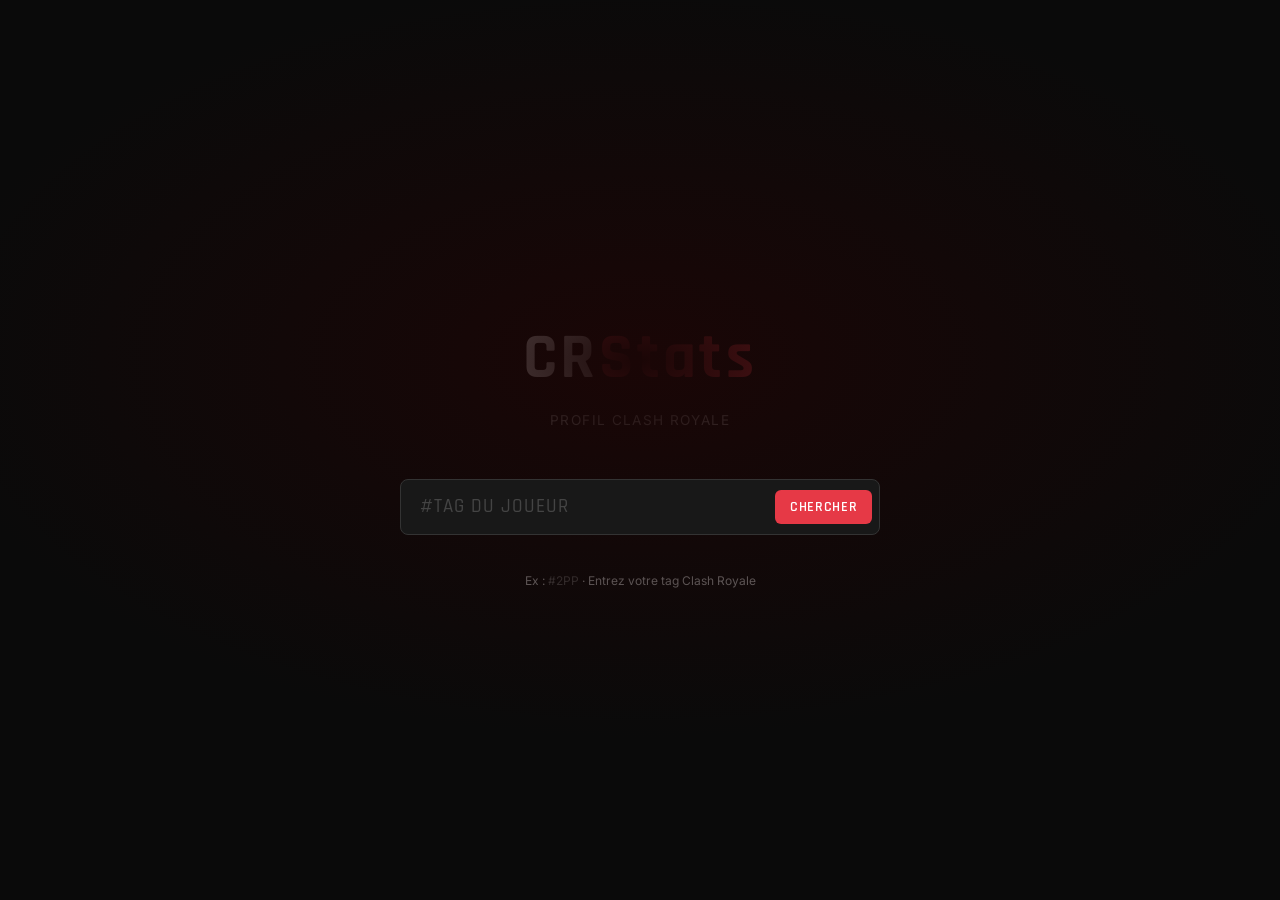
<file: clash-royale-profile.html>
<!DOCTYPE html>
<html lang="fr">
<head>
<meta charset="UTF-8">
<meta name="viewport" content="width=device-width, initial-scale=1.0">
<title>CR Stats — Profil Joueur</title>
<link rel="preconnect" href="https://fonts.googleapis.com">
<link href="https://fonts.googleapis.com/css2?family=Rajdhani:wght@400;500;600;700&family=Inter:wght@300;400;500&display=swap" rel="stylesheet">
<style>
*,*::before,*::after{box-sizing:border-box;margin:0;padding:0}
:root{
  --bg:#0a0a0a;--bg2:#111111;--bg3:#181818;--bg4:#1e1e1e;
  --border:#2a2a2a;--border2:#333;
  --text:#e8e8e8;--muted:#888;--faint:#444;
  --red:#e63946;--green:#2a9d4e;--gold:#f4c430;--blue:#4a90d9;
  --r:8px;--r2:4px;
}
html{scroll-behavior:smooth}
body{background:var(--bg);color:var(--text);font-family:'Inter',sans-serif;min-height:100vh;line-height:1.5}

/* ——— SEARCH SCREEN ——— */
#search-screen{
  min-height:100vh;display:flex;flex-direction:column;
  align-items:center;justify-content:center;padding:2rem;
  position:relative;overflow:hidden;
}
.search-bg{
  position:absolute;inset:0;
  background:radial-gradient(ellipse 80% 60% at 50% 40%,#1a0606 0%,transparent 70%);
  pointer-events:none;
}
.logo{
  font-family:'Rajdhani',sans-serif;font-size:clamp(2rem,8vw,4rem);
  font-weight:700;letter-spacing:0.05em;
  color:var(--text);text-align:center;margin-bottom:.25rem;
}
.logo span{color:var(--red)}
.tagline{color:var(--muted);font-size:.85rem;letter-spacing:.1em;text-transform:uppercase;margin-bottom:3rem;text-align:center}
.search-wrap{width:100%;max-width:480px;position:relative}
.search-input{
  width:100%;background:var(--bg3);border:1px solid var(--border2);
  border-radius:var(--r);color:var(--text);font-family:'Rajdhani',sans-serif;
  font-size:1.2rem;font-weight:500;padding:.9rem 3.5rem .9rem 1.2rem;
  outline:none;transition:border-color .2s;letter-spacing:.05em;
}
.search-input::placeholder{color:var(--faint)}
.search-input:focus{border-color:var(--red)}
.search-btn{
  position:absolute;right:.5rem;top:50%;transform:translateY(-50%);
  background:var(--red);border:none;color:#fff;border-radius:6px;
  padding:.5rem .9rem;cursor:pointer;font-family:'Rajdhani',sans-serif;
  font-size:.9rem;font-weight:600;letter-spacing:.05em;transition:opacity .15s;
}
.search-btn:hover{opacity:.85}
.search-hint{color:var(--muted);font-size:.75rem;margin-top:.75rem;text-align:center}
.search-hint span{color:var(--faint)}
#search-error{color:var(--red);font-size:.8rem;margin-top:.6rem;text-align:center;min-height:1.2em}

/* ——— PROFILE SCREEN ——— */
#profile-screen{display:none;min-height:100vh}
.top-bar{
  background:var(--bg2);border-bottom:1px solid var(--border);
  padding:.75rem 1.5rem;display:flex;align-items:center;gap:1rem;
  position:sticky;top:0;z-index:100;
}
.back-btn{
  background:none;border:1px solid var(--border2);color:var(--muted);
  border-radius:6px;padding:.35rem .8rem;cursor:pointer;font-size:.8rem;
  font-family:'Inter',sans-serif;transition:all .15s;
}
.back-btn:hover{color:var(--text);border-color:var(--muted)}
.top-tag{font-family:'Rajdhani',sans-serif;color:var(--faint);font-size:.9rem;letter-spacing:.05em}

.profile-content{max-width:900px;margin:0 auto;padding:2rem 1.5rem}

/* ——— HERO CARD ——— */
.hero{
  background:var(--bg3);border:1px solid var(--border);border-radius:var(--r);
  padding:1.5rem;margin-bottom:1.5rem;
  display:grid;grid-template-columns:auto 1fr auto;gap:1.5rem;align-items:center;
}
@media(max-width:600px){.hero{grid-template-columns:1fr;text-align:center}}
.player-avatar{
  width:72px;height:72px;border-radius:50%;
  background:var(--bg4);border:2px solid var(--border2);
  display:flex;align-items:center;justify-content:center;
  font-family:'Rajdhani',sans-serif;font-size:1.8rem;font-weight:700;color:var(--red);
  flex-shrink:0;
}
.player-name{font-family:'Rajdhani',sans-serif;font-size:clamp(1.4rem,4vw,2rem);font-weight:700;line-height:1}
.player-tag{color:var(--muted);font-size:.8rem;margin:.25rem 0;letter-spacing:.05em}
.player-clan{color:var(--blue);font-size:.85rem;margin-top:.4rem}
.player-clan span{color:var(--muted)}
.trophies-badge{
  text-align:right;flex-shrink:0;
}
.trophy-num{font-family:'Rajdhani',sans-serif;font-size:2rem;font-weight:700;color:var(--gold);line-height:1}
.trophy-label{color:var(--muted);font-size:.7rem;letter-spacing:.1em;text-transform:uppercase}
.best-trophy{color:var(--faint);font-size:.75rem;margin-top:.25rem}

/* ——— STATS GRID ——— */
.section-title{
  font-family:'Rajdhani',sans-serif;font-size:.75rem;font-weight:600;
  letter-spacing:.15em;text-transform:uppercase;color:var(--muted);
  margin-bottom:.75rem;padding-bottom:.4rem;border-bottom:1px solid var(--border);
}
.stats-grid{
  display:grid;grid-template-columns:repeat(auto-fit,minmax(130px,1fr));
  gap:.75rem;margin-bottom:1.5rem;
}
.stat-card{
  background:var(--bg3);border:1px solid var(--border);border-radius:var(--r);
  padding:1rem .9rem;
}
.stat-val{font-family:'Rajdhani',sans-serif;font-size:1.6rem;font-weight:700;line-height:1}
.stat-lbl{color:var(--muted);font-size:.7rem;letter-spacing:.08em;text-transform:uppercase;margin-top:.25rem}
.stat-green{color:var(--green)}
.stat-red{color:var(--red)}
.stat-gold{color:var(--gold)}
.stat-blue{color:var(--blue)}

/* ——— WIN RATE BAR ——— */
.winrate-wrap{background:var(--bg3);border:1px solid var(--border);border-radius:var(--r);padding:1rem 1.1rem;margin-bottom:1.5rem}
.winrate-row{display:flex;justify-content:space-between;align-items:center;margin-bottom:.6rem}
.winrate-label{font-size:.8rem;color:var(--muted)}
.winrate-pct{font-family:'Rajdhani',sans-serif;font-size:1.1rem;font-weight:600}
.bar-track{height:6px;background:var(--bg4);border-radius:3px;overflow:hidden}
.bar-fill{height:100%;border-radius:3px;transition:width 1s cubic-bezier(.4,0,.2,1)}
.bar-wl{display:flex;gap:.5rem;margin-top:.6rem}
.bar-wl span{font-size:.75rem;color:var(--muted)}
.bar-wl b{font-family:'Rajdhani',sans-serif;font-weight:600}

/* ——— ARENA / LEAGUE ——— */
.arena-chip{
  display:inline-flex;align-items:center;gap:.5rem;
  background:var(--bg4);border:1px solid var(--border2);border-radius:20px;
  padding:.35rem .8rem;font-size:.8rem;margin-bottom:1.5rem;
}
.arena-dot{width:8px;height:8px;border-radius:50%;background:var(--gold)}

/* ——— DECKS / CARDS ——— */
.deck-section{margin-bottom:1.5rem}
.deck-grid{display:flex;flex-direction:column;gap:.75rem}
.deck-row{
  background:var(--bg3);border:1px solid var(--border);border-radius:var(--r);
  padding:.9rem;
}
.deck-header{display:flex;justify-content:space-between;align-items:center;margin-bottom:.75rem}
.deck-name{font-family:'Rajdhani',sans-serif;font-size:.85rem;font-weight:600;color:var(--muted);letter-spacing:.05em;text-transform:uppercase}
.deck-level{font-size:.75rem;color:var(--faint)}
.cards-row{
  display:grid;grid-template-columns:repeat(8,1fr);gap:5px;
}
@media(max-width:500px){.cards-row{grid-template-columns:repeat(4,1fr);gap:4px}}

.card-mini{
  aspect-ratio:2/3;background:var(--bg4);border:1px solid var(--border2);
  border-radius:5px;position:relative;overflow:hidden;cursor:pointer;
  transition:transform .18s,border-color .18s;
}
.card-mini:hover{transform:translateY(-3px) scale(1.05);border-color:var(--red);z-index:2}
.card-mini img{width:100%;height:100%;object-fit:cover;display:block}
.card-mini .card-elixir{
  position:absolute;bottom:2px;right:2px;
  background:rgba(120,0,180,.85);color:#fff;
  font-family:'Rajdhani',sans-serif;font-size:.65rem;font-weight:700;
  border-radius:3px;padding:0 3px;line-height:1.4;
}
.card-mini .card-name{
  position:absolute;bottom:0;left:0;right:0;
  background:linear-gradient(transparent,rgba(0,0,0,.8));
  color:#fff;font-size:.5rem;padding:4px 2px 2px;
  text-align:center;opacity:0;transition:opacity .15s;
}
.card-mini:hover .card-name{opacity:1}

/* ——— ALL CARDS ——— */
.all-cards-section{margin-bottom:1.5rem}
.cards-filter{display:flex;gap:.5rem;flex-wrap:wrap;margin-bottom:.9rem}
.filter-btn{
  background:none;border:1px solid var(--border2);color:var(--muted);
  border-radius:20px;padding:.3rem .75rem;font-size:.75rem;cursor:pointer;
  font-family:'Inter',sans-serif;transition:all .15s;
}
.filter-btn.active,.filter-btn:hover{border-color:var(--red);color:var(--text)}
.all-cards-grid{
  display:grid;grid-template-columns:repeat(auto-fill,minmax(60px,1fr));
  gap:6px;
}
.card-item{
  aspect-ratio:2/3;background:var(--bg4);border:1px solid var(--border2);
  border-radius:5px;position:relative;overflow:hidden;cursor:pointer;
  transition:transform .18s,border-color .18s;
  animation:cardIn .3s ease both;
}
.card-item:hover{transform:translateY(-4px) scale(1.08);border-color:var(--gold);z-index:2;
  box-shadow:0 8px 20px rgba(244,196,48,.15)}
@keyframes cardIn{from{opacity:0;transform:scale(.85) translateY(6px)}to{opacity:1;transform:none}}
.card-item img{width:100%;height:100%;object-fit:cover;display:block}
.card-item .ci-lvl{
  position:absolute;bottom:2px;left:2px;
  background:rgba(0,0,0,.75);color:var(--gold);
  font-family:'Rajdhani',sans-serif;font-size:.6rem;font-weight:700;
  border-radius:2px;padding:0 2px;
}
.card-item .ci-elixir{
  position:absolute;top:2px;right:2px;
  background:rgba(120,0,180,.85);color:#fff;
  font-family:'Rajdhani',sans-serif;font-size:.55rem;font-weight:700;
  border-radius:2px;padding:0 2px;
}
.card-item .ci-name{
  position:absolute;bottom:0;left:0;right:0;
  background:linear-gradient(transparent,rgba(0,0,0,.85));
  color:#fff;font-size:.45rem;padding:4px 2px 2px;text-align:center;
  opacity:0;transition:opacity .15s;pointer-events:none;
}
.card-item:hover .ci-name{opacity:1}

/* ——— LOADING ——— */
#loading{
  display:none;position:fixed;inset:0;background:rgba(10,10,10,.9);
  align-items:center;justify-content:center;z-index:999;flex-direction:column;gap:1rem;
}
#loading.show{display:flex}
.spinner{
  width:36px;height:36px;border:3px solid var(--border2);
  border-top-color:var(--red);border-radius:50%;
  animation:spin .7s linear infinite;
}
@keyframes spin{to{transform:rotate(360deg)}}
.loading-text{color:var(--muted);font-size:.8rem;letter-spacing:.1em;text-transform:uppercase}

/* ——— TOOLTIP ——— */
.tooltip{
  position:fixed;background:var(--bg2);border:1px solid var(--border2);
  border-radius:var(--r2);padding:.5rem .75rem;font-size:.75rem;
  pointer-events:none;z-index:999;display:none;max-width:160px;
  box-shadow:0 4px 20px rgba(0,0,0,.5);
}
.tooltip.show{display:block}
.tt-name{font-family:'Rajdhani',sans-serif;font-weight:600;font-size:.9rem;margin-bottom:2px}
.tt-row{display:flex;justify-content:space-between;gap:.75rem;color:var(--muted)}
.tt-row span:last-child{color:var(--text)}

/* ——— MISC ——— */
.empty-state{text-align:center;padding:2rem;color:var(--muted);font-size:.85rem}
.badge{
  display:inline-block;background:var(--bg4);border:1px solid var(--border2);
  border-radius:4px;padding:.15rem .5rem;font-size:.7rem;color:var(--muted);
  font-family:'Rajdhani',sans-serif;letter-spacing:.04em;margin-left:.4rem;
}
.badge.red{border-color:var(--red);color:var(--red)}
.badge.green{border-color:var(--green);color:var(--green)}
.badge.gold{border-color:var(--gold);color:var(--gold)}

.section{margin-bottom:1.8rem}

/* Responsive */
@media(max-width:480px){
  .profile-content{padding:1.5rem 1rem}
  .hero{padding:1rem}
  .player-name{font-size:1.4rem}
}
</style>
</head>
<body>

<!-- SEARCH SCREEN -->
<div id="search-screen">
  <div class="search-bg"></div>
  <div class="logo">CR<span>Stats</span></div>
  <div class="tagline">Profil Clash Royale</div>
  <div class="search-wrap">
    <input class="search-input" id="tag-input" type="text" placeholder="#TAG DU JOUEUR" maxlength="20" autocomplete="off" spellcheck="false">
    <button class="search-btn" onclick="searchPlayer()">CHERCHER</button>
  </div>
  <div id="search-error"></div>
  <div class="search-hint">Ex : <span>#2PP</span> · Entrez votre tag Clash Royale</div>
</div>

<!-- LOADING -->
<div id="loading"><div class="spinner"></div><div class="loading-text">Chargement...</div></div>

<!-- PROFILE SCREEN -->
<div id="profile-screen">
  <div class="top-bar">
    <button class="back-btn" onclick="showSearch()">← Retour</button>
    <span class="top-tag" id="top-tag-label"></span>
  </div>
  <div class="profile-content" id="profile-content"></div>
</div>

<!-- TOOLTIP -->
<div class="tooltip" id="tooltip">
  <div class="tt-name" id="tt-name">-</div>
  <div class="tt-row"><span>Niveau</span><span id="tt-lvl">-</span></div>
  <div class="tt-row"><span>Élixir</span><span id="tt-elixir">-</span></div>
  <div class="tt-row"><span>Rareté</span><span id="tt-rarity">-</span></div>
</div>

<script>
const API_KEY = 'eyJ0eXAiOiJKV1QiLCJhbGciOiJIUzUxMiIsImtpZCI6IjI4YTMxOGY3LTAwMDAtYTFlYi03ZmExLTJjNzQzM2M2Y2NhNSJ9.[base64].m8Jh18w3l2Ypxb9CDt1ZBplwPZrEI3KHCMCct642aVdRUGi5KAqlbcXFMu8Dd7jj83A9EthupO0L2uOzxnIznA';

// Proxy CORS public pour l'API Clash Royale
const PROXY = 'https://api.allorigins.win/raw?url=';
const BASE = 'https://api.clashroyale.com/v1';

let tooltip = document.getElementById('tooltip');
let currentCards = [];

document.getElementById('tag-input').addEventListener('keydown', e => {
  if(e.key === 'Enter') searchPlayer();
});

function showSearch(){
  document.getElementById('profile-screen').style.display = 'none';
  document.getElementById('search-screen').style.display = '';
  document.getElementById('search-error').textContent = '';
}

function setLoading(v){
  document.getElementById('loading').className = v ? 'show' : '';
}

async function fetchCR(path){
  // On attaque l'API en ligne droite, c'est l'extension qui gère la sécurité
  const url = BASE + path; 
  
  const r = await fetch(url, {
    headers:{ 'Authorization': 'Bearer ' + API_KEY }
  });
  if(!r.ok){
    const err = await r.json().catch(()=>({}));
    throw new Error(err.message || `HTTP ${r.status}`);
  }
  return r.json();
}

async function searchPlayer(){
  let raw = document.getElementById('tag-input').value.trim().toUpperCase();
  if(!raw){ showError('Entrez un tag de joueur'); return; }
  if(!raw.startsWith('#')) raw = '#' + raw;
  raw = raw.replace(/O/g,'0');

  setLoading(true);
  clearError();

  try {
    const enc = encodeURIComponent(raw);
    const [player, upcoming] = await Promise.allSettled([
      fetchCR(`/players/${enc}`),
      fetchCR(`/players/${enc}/upcomingchests`)
    ]);

    if(player.status === 'rejected') throw player.reason;

    renderProfile(player.value, upcoming.status === 'fulfilled' ? upcoming.value : null);
    document.getElementById('search-screen').style.display = 'none';
    document.getElementById('profile-screen').style.display = '';
    document.getElementById('top-tag-label').textContent = raw;
    window.scrollTo(0,0);
  } catch(e){
    showError(e.message.includes('404') ? 'Joueur introuvable. Vérifiez le tag.' : 'Erreur : ' + e.message);
  } finally { setLoading(false); }
}

function showError(msg){ document.getElementById('search-error').textContent = msg; }
function clearError(){ document.getElementById('search-error').textContent = ''; }

function rarityLabel(r){
  const m={'common':'Commune','rare':'Rare','epic':'Épique','legendary':'Légendaire','champion':'Champion'};
  return m[r] || r;
}
function rarityColor(r){
  const m={'common':'#aaa','rare':'#4a90d9','epic':'#9b59b6','legendary':'#f4c430','champion':'#e63946'};
  return m[r] || '#888';
}

function renderProfile(p, chests){
  const wins = p.wins || 0;
  const losses = p.losses || 0;
  const total = wins + losses;
  const wr = total ? Math.round(wins/total*100) : 0;
  const initials = (p.name||'?').replace(/[^A-Za-z]/g,'').slice(0,2).toUpperCase() || '?';

  const cards = p.cards || [];
  const favCards = cards.slice().sort((a,b)=>(b.count||0)-(a.count||0)).slice(0,4);
  const decks = p.currentDeck ? [{ name:'Deck actuel', cards: p.currentDeck }] : [];
  const supportDecks = (p.supportCard ? [p.supportCard] : []);

  let html = '';

  // HERO
  html += `<div class="hero">
    <div class="player-avatar">${initials}</div>
    <div>
      <div class="player-name">${esc(p.name||'Inconnu')}</div>
      <div class="player-tag">${esc(p.tag||'')}</div>
      <div class="player-clan">
        ${p.clan ? `<span>Clan : </span>${esc(p.clan.name)}` : '<span style="color:var(--faint)">Sans clan</span>'}
        ${p.role ? `<span class="badge">${esc(p.role)}</span>` : ''}
      </div>
    </div>
    <div class="trophies-badge">
      <div class="trophy-num">🏆 ${(p.trophies||0).toLocaleString()}</div>
      <div class="trophy-label">Trophées</div>
      ${p.bestTrophies ? `<div class="best-trophy">Record : ${p.bestTrophies.toLocaleString()}</div>` : ''}
      ${p.leagueStatistics?.currentSeason?.trophies ? `<div class="best-trophy">Saison : ${p.leagueStatistics.currentSeason.trophies}</div>` : ''}
    </div>
  </div>`;

  // ARENA
  if(p.arena){
    html += `<div><span class="arena-chip"><span class="arena-dot"></span>${esc(p.arena.name||'Arena '+p.arena.id)}</span></div>`;
  }

  // STATS
  html += `<div class="section"><div class="section-title">Statistiques générales</div><div class="stats-grid">
    <div class="stat-card"><div class="stat-val stat-green">${wins.toLocaleString()}</div><div class="stat-lbl">Victoires</div></div>
    <div class="stat-card"><div class="stat-val stat-red">${losses.toLocaleString()}</div><div class="stat-lbl">Défaites</div></div>
    <div class="stat-card"><div class="stat-val stat-gold">${(p.battleCount||wins+losses).toLocaleString()}</div><div class="stat-lbl">Batailles</div></div>
    <div class="stat-card"><div class="stat-val stat-blue">${(p.threeCrownWins||0).toLocaleString()}</div><div class="stat-lbl">3 Couronnes</div></div>
    <div class="stat-card"><div class="stat-val">${p.expLevel||'?'}</div><div class="stat-lbl">Niveau XP</div></div>
    <div class="stat-card"><div class="stat-val stat-gold">${(p.starPoints||0).toLocaleString()}</div><div class="stat-lbl">Points Étoile</div></div>
    ${p.warDayWins ? `<div class="stat-card"><div class="stat-val stat-green">${p.warDayWins.toLocaleString()}</div><div class="stat-lbl">Victoires Guerre</div></div>` : ''}
    ${p.clanCardsCollected ? `<div class="stat-card"><div class="stat-val stat-blue">${p.clanCardsCollected.toLocaleString()}</div><div class="stat-lbl">Cartes Clan</div></div>` : ''}
  </div></div>`;

  // WIN RATE BAR
  if(total > 0){
    const wrColor = wr >= 55 ? 'var(--green)' : wr >= 45 ? 'var(--gold)' : 'var(--red)';
    html += `<div class="section"><div class="section-title">Taux de victoire</div>
    <div class="winrate-wrap">
      <div class="winrate-row">
        <span class="winrate-label">V/D</span>
        <span class="winrate-pct" style="color:${wrColor}">${wr}%</span>
      </div>
      <div class="bar-track"><div class="bar-fill" style="width:${wr}%;background:${wrColor}"></div></div>
      <div class="bar-wl">
        <span style="color:var(--green)"><b>${wins.toLocaleString()}</b> V</span>
        <span> / </span>
        <span style="color:var(--red)"><b>${losses.toLocaleString()}</b> D</span>
        <span style="margin-left:auto;color:var(--faint)">sur ${total.toLocaleString()} parties</span>
      </div>
    </div></div>`;
  }

  // DECK ACTUEL
  if(p.currentDeck && p.currentDeck.length > 0){
    html += `<div class="section"><div class="section-title">Deck actuel</div><div class="deck-grid">`;
    html += `<div class="deck-row">
      <div class="deck-header">
        <span class="deck-name">8 cartes sélectionnées</span>
        <span class="deck-level">Avg élixir : ${avgElixir(p.currentDeck)}</span>
      </div>
      <div class="cards-row">${p.currentDeck.map(c=>cardMini(c)).join('')}</div>
    </div>`;
    html += `</div></div>`;
  }

  // FAVOURITE CARDS
  if(favCards.length > 0){
    html += `<div class="section"><div class="section-title">Cartes favorites <span class="badge">Top ${favCards.length}</span></div>
    <div class="stats-grid">`;
    favCards.forEach(c => {
      const img = cardImg(c);
      html += `<div class="stat-card" style="display:flex;gap:.75rem;align-items:center;cursor:pointer"
        onmouseenter="showTT(event,${JSON.stringify(c).replace(/"/g,"'")})"
        onmouseleave="hideTT()"
        onmousemove="moveTT(event)">
        <div style="width:40px;height:60px;flex-shrink:0;border-radius:4px;overflow:hidden;background:var(--bg4);border:1px solid var(--border2)">
          ${img ? `<img src="${img}" style="width:100%;height:100%;object-fit:cover">` : `<div style="width:100%;height:100%;display:flex;align-items:center;justify-content:center;font-size:1.2rem">🃏</div>`}
        </div>
        <div>
          <div style="font-family:'Rajdhani',sans-serif;font-size:.85rem;font-weight:600;line-height:1.2">${esc(c.name||'')}</div>
          <div style="font-size:.7rem;color:var(--muted);margin-top:.2rem" id="">Nv. ${c.level||1}</div>
          <div style="font-size:.7rem;color:${rarityColor(c.rarity)}">${rarityLabel(c.rarity||'')}</div>
        </div>
      </div>`;
    });
    html += `</div></div>`;
  }

  // ALL CARDS
  if(cards.length > 0){
    const rarities = [...new Set(cards.map(c=>c.rarity).filter(Boolean))];
    html += `<div class="section all-cards-section">
      <div class="section-title">Collection de cartes <span class="badge">${cards.length}</span></div>
      <div class="cards-filter">
        <button class="filter-btn active" onclick="filterCards('all',this)">Toutes</button>
        ${rarities.map(r=>`<button class="filter-btn" onclick="filterCards('${r}',this)">${rarityLabel(r)}</button>`).join('')}
      </div>
      <div class="all-cards-grid" id="all-cards-grid">${renderCardGrid(cards)}</div>
    </div>`;
    currentCards = cards;
  }

  // LEAGUE STATS
  if(p.leagueStatistics){
    const ls = p.leagueStatistics;
    html += `<div class="section"><div class="section-title">Statistiques de ligue</div><div class="stats-grid">`;
    if(ls.currentSeason){
      html += `<div class="stat-card"><div class="stat-val stat-gold">${ls.currentSeason.bestTrophies||ls.currentSeason.trophies||0}</div><div class="stat-lbl">Record saison</div></div>`;
    }
    if(ls.previousSeason){
      html += `<div class="stat-card"><div class="stat-val stat-blue">${ls.previousSeason.trophies||0}</div><div class="stat-lbl">Saison précédente</div></div>`;
    }
    if(ls.bestSeason){
      html += `<div class="stat-card"><div class="stat-val stat-gold">${ls.bestSeason.trophies||0}</div><div class="stat-lbl">Meilleure saison</div></div>`;
    }
    html += `</div></div>`;
  }

  document.getElementById('profile-content').innerHTML = html;
}

function renderCardGrid(cards){
  return cards.map((c,i)=>{
    const img = cardImg(c);
    const delay = Math.min(i*0.02, 0.5);
    return `<div class="card-item" style="animation-delay:${delay}s"
      onmouseenter="showTT(event,${JSON.stringify(c).replace(/"/g,"'")})"
      onmouseleave="hideTT()"
      onmousemove="moveTT(event)">
      ${img ? `<img src="${img}" loading="lazy">` : `<div style="width:100%;height:100%;display:flex;align-items:center;justify-content:center;font-size:1.5rem">🃏</div>`}
      ${c.level ? `<div class="ci-lvl">${c.level}</div>` : ''}
      ${c.elixirCost ? `<div class="ci-elixir">${c.elixirCost}</div>` : ''}
      <div class="ci-name">${esc(c.name||'')}</div>
    </div>`;
  }).join('');
}

function filterCards(rarity, btn){
  document.querySelectorAll('.filter-btn').forEach(b=>b.classList.remove('active'));
  btn.classList.add('active');
  const filtered = rarity === 'all' ? currentCards : currentCards.filter(c=>c.rarity===rarity);
  document.getElementById('all-cards-grid').innerHTML = renderCardGrid(filtered);
}

function cardMini(c){
  const img = cardImg(c);
  return `<div class="card-mini"
    onmouseenter="showTT(event,${JSON.stringify(c).replace(/"/g,"'")})"
    onmouseleave="hideTT()"
    onmousemove="moveTT(event)">
    ${img ? `<img src="${img}" loading="lazy">` : `<div style="width:100%;height:100%;display:flex;align-items:center;justify-content:center;font-size:1rem">🃏</div>`}
    ${c.elixirCost ? `<div class="card-elixir">${c.elixirCost}</div>` : ''}
    <div class="card-name">${esc(c.name||'')}</div>
  </div>`;
}

function cardImg(c){
  if(c.iconUrls && c.iconUrls.medium) return c.iconUrls.medium;
  if(c.iconUrls && c.iconUrls.large) return c.iconUrls.large;
  return null;
}

function avgElixir(cards){
  const withElixir = cards.filter(c=>c.elixirCost);
  if(!withElixir.length) return '?';
  return (withElixir.reduce((s,c)=>s+c.elixirCost,0)/withElixir.length).toFixed(1);
}

function esc(s){ return (s||'').replace(/[<>&"']/g,c=>({'<':'&lt;','>':'&gt;','&':'&amp;','"':'&quot;',"'":'&#39;'}[c])); }

function showTT(e, card){
  const tt = document.getElementById('tooltip');
  document.getElementById('tt-name').textContent = card.name || '';
  document.getElementById('tt-lvl').textContent = card.level || '?';
  document.getElementById('tt-elixir').textContent = card.elixirCost !== undefined ? card.elixirCost : '?';
  document.getElementById('tt-rarity').textContent = rarityLabel(card.rarity || '');
  document.getElementById('tt-rarity').style.color = rarityColor(card.rarity||'');
  tt.style.left = (e.clientX + 14) + 'px';
  tt.style.top = (e.clientY + 14) + 'px';
  tt.classList.add('show');
}
function hideTT(){ document.getElementById('tooltip').classList.remove('show'); }
function moveTT(e){
  const tt = document.getElementById('tooltip');
  tt.style.left = (e.clientX + 14) + 'px';
  tt.style.top = (e.clientY + 14) + 'px';
}
</script>
</body>
</html>
</file>
